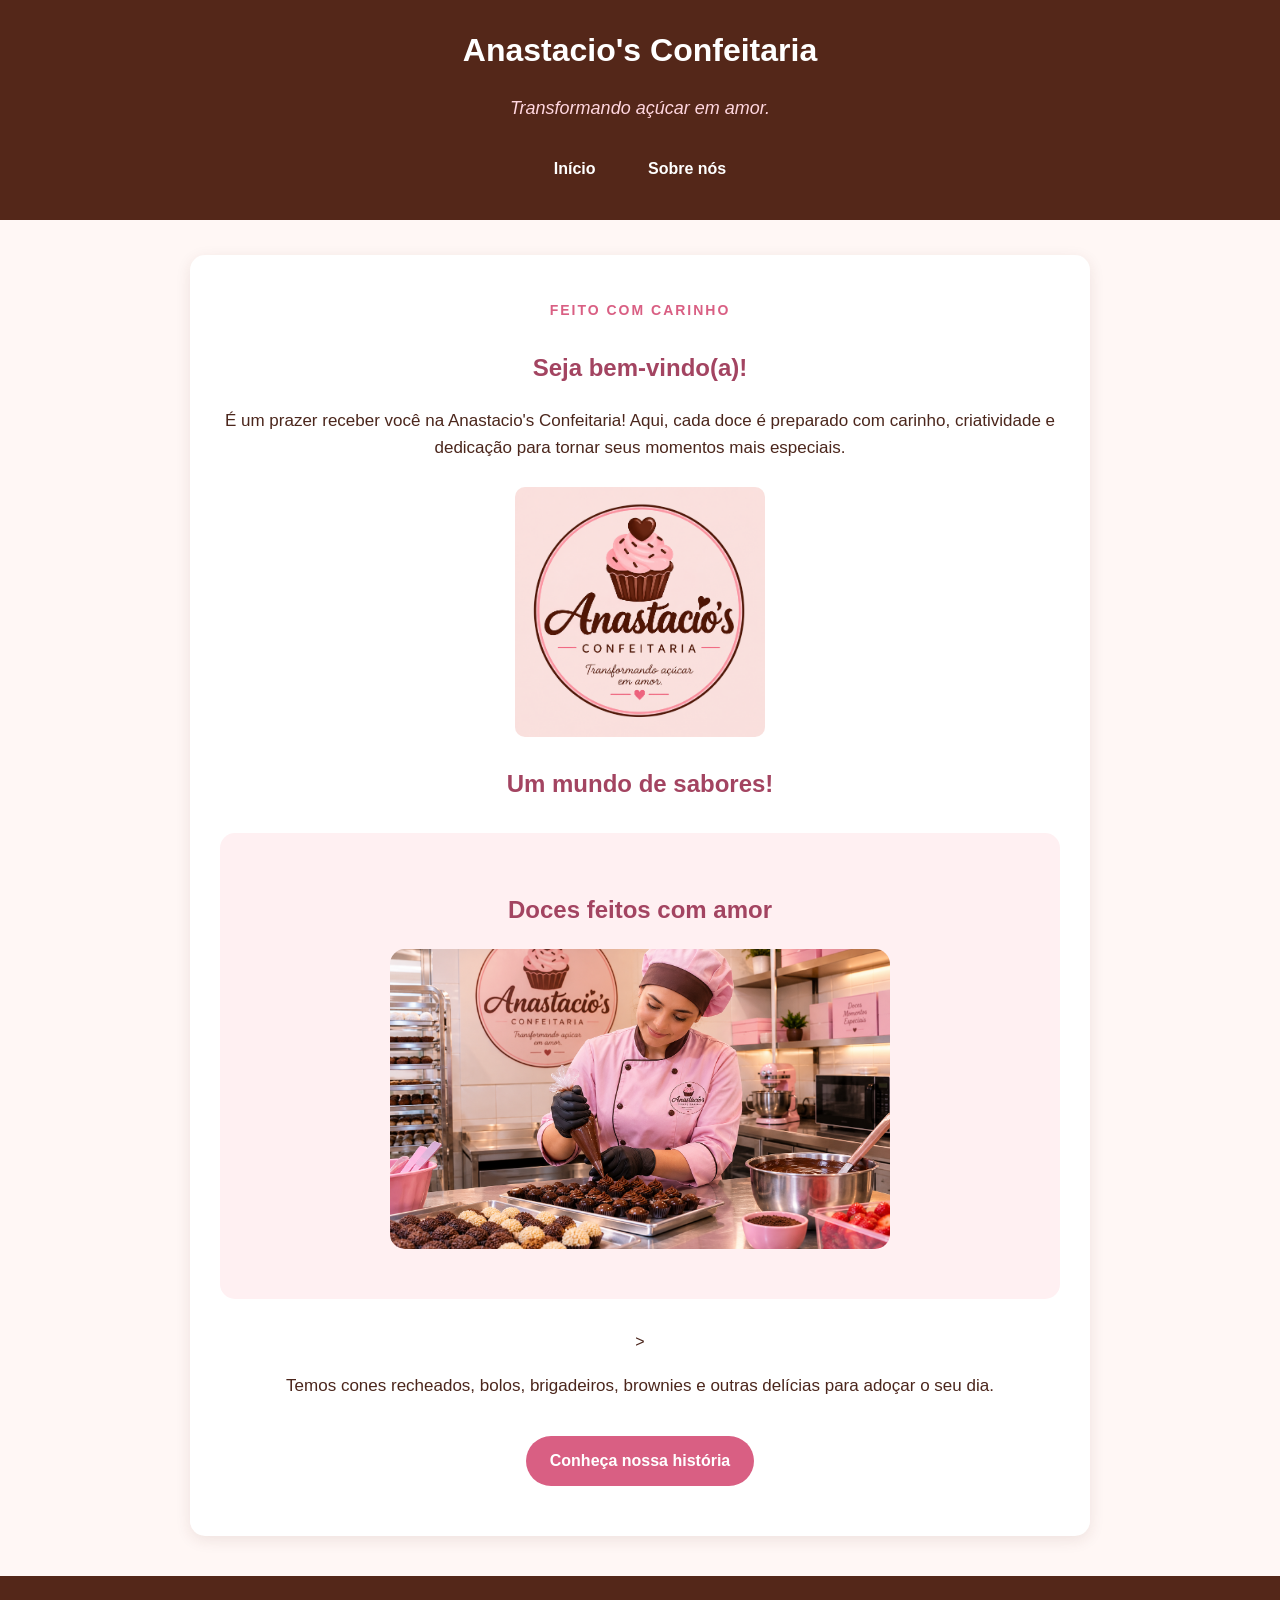
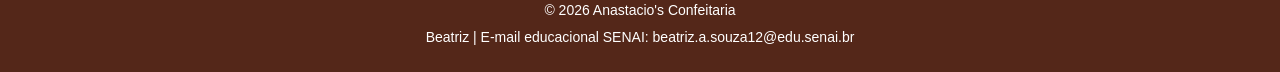
<file: index.html>
<!DOCTYPE html>
<html lang="pt-br">
<head>
    <meta charset="UTF-8">
    <meta name="viewport" content="width=device-width, initial-scale=1.0">
    <title>Anastacio's Confeitaria</title>
    <link rel="stylesheet" href="style.css">
    <script src="script.js" defer></script>
</head>

<body>

    <header>
        <h1>Anastacio's Confeitaria</h1>
        <p class="slogan">Transformando açúcar em amor.</p>

        <nav>
            <a href="index.html">Início</a>
            <a href="sobre.html">Sobre nós</a>
        </nav>
    </header>

    <main>
        <section class="boas-vindas">
            <p class="destaque">FEITO COM CARINHO</p>

            <h2>Seja bem-vindo(a)!</h2>

            <p>
                É um prazer receber você na Anastacio's Confeitaria!
                Aqui, cada doce é preparado com carinho, criatividade
                e dedicação para tornar seus momentos mais especiais.
            </p>

            <img
                src="imagens/logo.png"
                alt="Logotipo da Anastacio's Confeitaria"
                class="logo"
            >

            <h2>Um mundo de sabores!</h2>

            <section class="producao">
    <h2>Doces feitos com amor</h2>

    <p>
      
      <img src="./imagens/confeitaria.png"
     alt="Pessoa preparando doces na confeitaria"
     class="foto-confeitaria">
    
        
    
</section>
                
    
    
           >

            <p>
                Temos cones recheados, bolos, brigadeiros, brownies
                e outras delícias para adoçar o seu dia.
            </p>

            <a class="botao" href="sobre.html">
                Conheça nossa história
            </a>
        </section>
    </main>

    <footer>
        <p>
            &copy; <span id="ano"></span> Anastacio's Confeitaria
        </p>

        <p>
            Beatriz | E-mail educacional SENAI:
            beatriz.a.souza12@edu.senai.br
        </p>
    </footer>

</body>
</html>
</file>
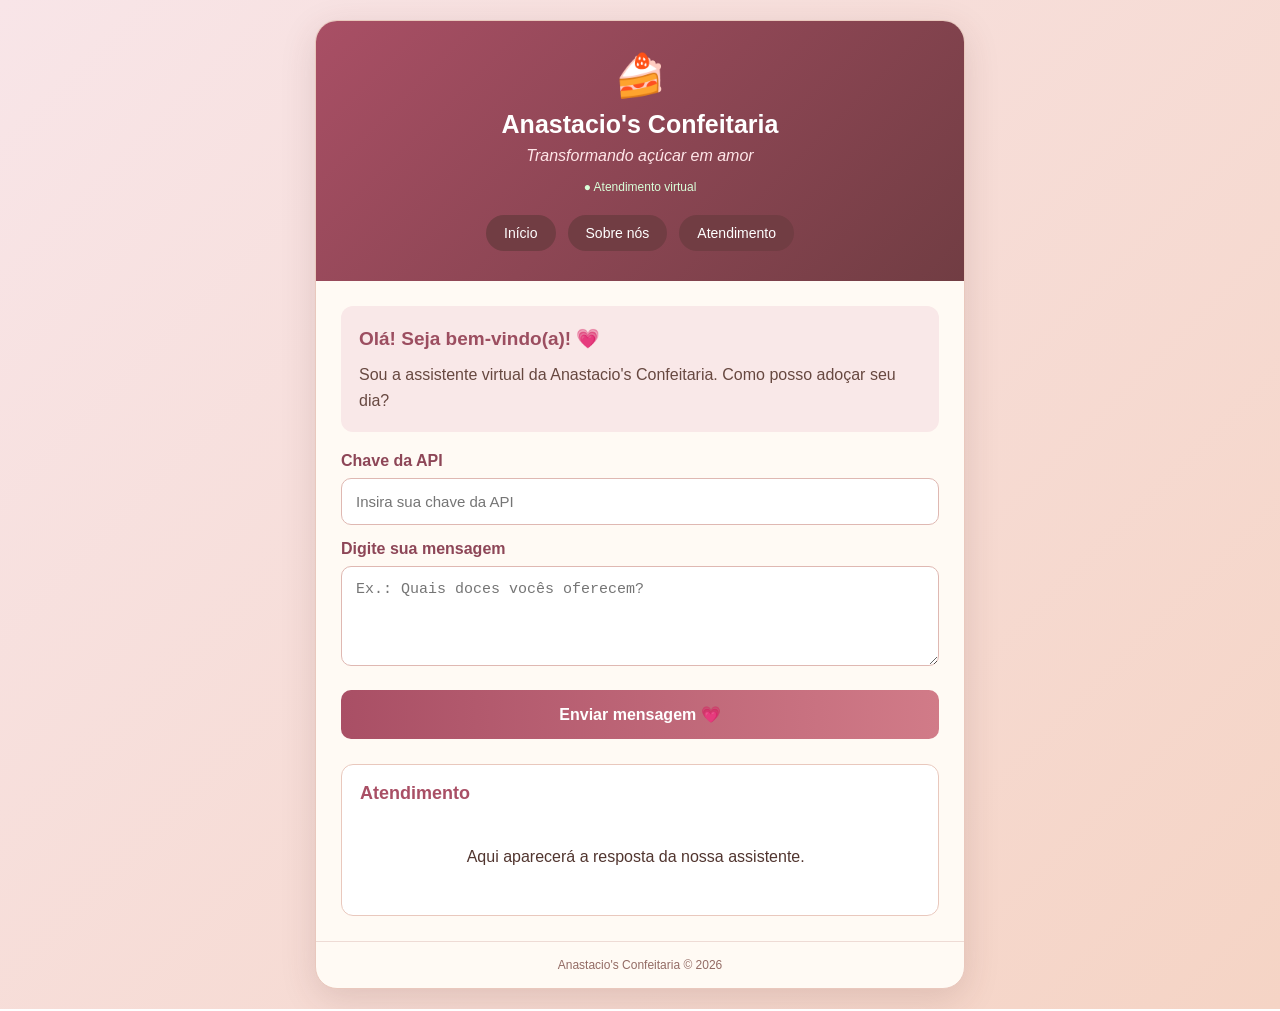
<file: atendimento.html>
<!DOCTYPE html>
<html lang="pt-br">
<head>
    <meta charset="UTF-8">
    <meta name="viewport" content="width=device-width, initial-scale=1.0">

    <title>Atendimento | Anastacio's Confeitaria</title>

    <link rel="stylesheet" href="styleChatBot.css">
    <script src="scriptChat.js" defer></script>
</head>
<body>

    <main class="container">
        <section class="chatbot">

            <header class="cabecalho">
                <div class="logo">🍰</div>

                <h1>Anastacio's Confeitaria</h1>
                <p>Transformando açúcar em amor</p>

                <span class="status">● Atendimento virtual</span>

                <nav class="menu">
                    <a href="index.html">Início</a>
                    <a href="sobre.html">Sobre nós</a>
                    <a href="atendimento.html">Atendimento</a>
                </nav>
            </header>

            <div class="conteudo">

                <div class="boas-vindas">
                    <h2>Olá! Seja bem-vindo(a)! 💗</h2>
                    <p>
                        Sou a assistente virtual da Anastacio's
                        Confeitaria. Como posso adoçar seu dia?
                    </p>
                </div>

                <label for="apiKey">Chave da API</label>

                <input
                    type="password"
                    id="apiKey"
                    placeholder="Insira sua chave da API"
                    autocomplete="off"
                >

                <label for="mensagem">Digite sua mensagem</label>

                <textarea
                    id="mensagem"
                    placeholder="Ex.: Quais doces vocês oferecem?"
                    rows="4"
                ></textarea>

                <button id="btnEnviar" type="button">
                    Enviar mensagem 💗
                </button>

                <div class="resposta">
                    <h2>Atendimento</h2>

                    <div id="resposta">
                        Aqui aparecerá a resposta da nossa assistente.
                    </div>
                </div>

            </div>

            <footer>
                Anastacio's Confeitaria © 2026
            </footer>

        </section>
    </main>

</body>
</html>
</file>
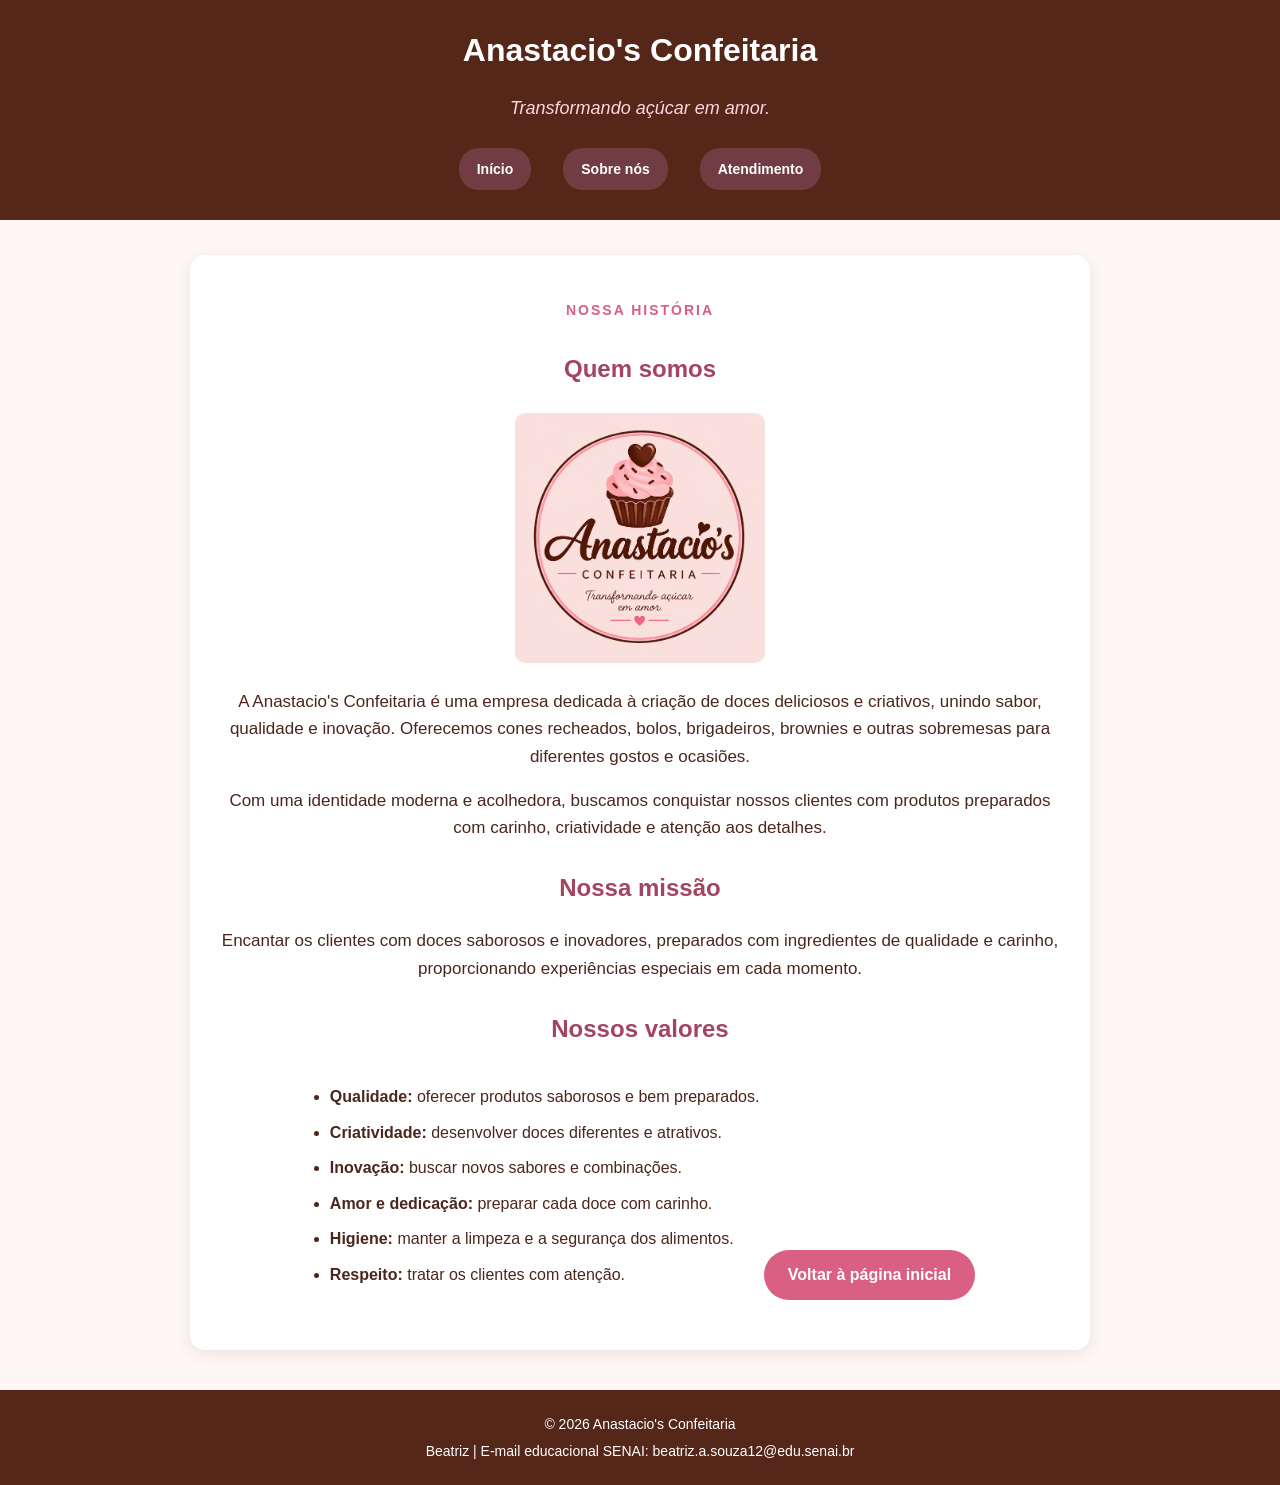
<file: sobre.html>
<!DOCTYPE html>
<html lang="pt-br">
<head>
    <meta charset="UTF-8">
    <meta name="viewport" content="width=device-width, initial-scale=1.0">

    <title>Sobre nós | Anastacio's Confeitaria</title>

    <link rel="stylesheet" href="style.css">
    <script src="script.js" defer></script>
</head>

<body>

    <header>
        <h1>Anastacio's Confeitaria</h1>

        <p class="slogan">
            Transformando açúcar em amor.
        </p>

        <nav class="menu">
            <a href="index.html">Início</a>
            <a href="sobre.html">Sobre nós</a>
            <a href="atendimento.html">Atendimento</a>
        </nav>
    </header>

    <main>
        <section class="conteudo">

            <p class="destaque">NOSSA HISTÓRIA</p>

            <h2>Quem somos</h2>

            <img
                src="imagens/logo.png"
                alt="Logotipo da Anastacio's Confeitaria"
                class="logo"
            >

            <p>
                A Anastacio's Confeitaria é uma empresa dedicada
                à criação de doces deliciosos e criativos, unindo
                sabor, qualidade e inovação. Oferecemos cones
                recheados, bolos, brigadeiros, brownies e outras
                sobremesas para diferentes gostos e ocasiões.
            </p>

            <p>
                Com uma identidade moderna e acolhedora, buscamos
                conquistar nossos clientes com produtos preparados
                com carinho, criatividade e atenção aos detalhes.
            </p>

            <h2>Nossa missão</h2>

            <p>
                Encantar os clientes com doces saborosos e inovadores,
                preparados com ingredientes de qualidade e carinho,
                proporcionando experiências especiais em cada momento.
            </p>

            <h2>Nossos valores</h2>

            <ul class="lista-valores">
                <li><strong>Qualidade:</strong> oferecer produtos saborosos e bem preparados.</li>
                <li><strong>Criatividade:</strong> desenvolver doces diferentes e atrativos.</li>
                <li><strong>Inovação:</strong> buscar novos sabores e combinações.</li>
                <li><strong>Amor e dedicação:</strong> preparar cada doce com carinho.</li>
                <li><strong>Higiene:</strong> manter a limpeza e a segurança dos alimentos.</li>
                <li><strong>Respeito:</strong> tratar os clientes com atenção.</li>
            </ul>

            <a class="botao" href="index.html">
                Voltar à página inicial
            </a>

        </section>
    </main>

    <footer>
        <p>
            &copy; <span id="ano"></span> Anastacio's Confeitaria
        </p>

        <p>
            Beatriz | E-mail educacional SENAI:
            beatriz.a.souza12@edu.senai.br
        </p>
    </footer>

</body>
</html>
</file>
<file: style.css>
/* Configuração geral */
* {
    box-sizing: border-box;
}

body {
    margin: 0;
    font-family: Arial, sans-serif;
    background-color: #fff7f5;
    color: #4b261c;
    line-height: 1.6;
}

/* Cabeçalho */
header {
    background-color: #542719;
    color: white;
    text-align: center;
    padding: 25px 15px;
}

header h1 {
    margin: 0;
    font-size: 32px;
}

.slogan {
    color: #ffd6df;
    font-style: italic;
    font-size: 18px;
}

/* Menu de navegação */
nav {
    margin-top: 20px;
}

nav a {
    display: inline-block;
    color: white;
    text-decoration: none;
    margin: 5px 10px;
    padding: 8px 14px;
    border-radius: 20px;
    font-weight: bold;
}

nav a:hover {
    background-color: #d95f83;
}

/* Conteúdo das páginas */
.boas-vindas,
.conteudo {
    max-width: 900px;
    margin: 35px auto;
    padding: 30px;
    text-align: center;
    background-color: white;
    border-radius: 15px;
    box-shadow: 0 4px 15px rgba(84, 39, 25, 0.10);
}

h2 {
    color: #a34461;
    margin-top: 28px;
}

p {
    font-size: 17px;
}

.destaque {
    color: #d95f83;
    font-size: 14px;
    font-weight: bold;
    letter-spacing: 2px;
}

/* Logotipo */
.logo {
    display: block;
    width: 250px;
    max-width: 100%;
    height: auto;
    margin: 25px auto;
    border-radius: 10px;
}

/* Foto de doces */
.foto-doce {
    display: block;
    width: 100%;
    max-width: 500px;
    height: auto;
    margin: 20px auto;
    border-radius: 12px;
}

/* Lista de valores */
.lista-valores {
    display: inline-block;
    max-width: 100%;
    padding-left: 25px;
    text-align: left;
}

.lista-valores li {
    margin-bottom: 10px;
}

/* Botões */
.botao {
    display: inline-block;
    margin: 20px 0;
    padding: 12px 24px;
    background-color: #d95f83;
    color: white;
    text-decoration: none;
    border-radius: 25px;
    font-weight: bold;
}

.botao:hover {
    background-color: #a34461;
}

/* Rodapé */
footer {
    background-color: #542719;
    color: white;
    text-align: center;
    padding: 18px 10px;
    margin-top: 40px;
}

footer p {
    font-size: 14px;
    margin: 5px;
    overflow-wrap: anywhere;
}

/* Adaptação para celulares */
@media (max-width: 600px) {
    header h1 {
        font-size: 25px;
    }

    .boas-vindas,
    .conteudo {
        margin: 20px 12px;
        padding: 20px 15px;
    }

    h2 {
        font-size: 22px;
    }

    p {
        font-size: 16px;
    }

    .logo {
        width: 220px;
    }

    nav a {
        margin: 4px;
    }
}.producao {
    text-align: center;
    padding: 30px 20px;
    margin: 30px auto;
    max-width: 900px;
    background-color: #fff0f2;
    border-radius: 15px;
}

.imagem-confeitaria {
    width: 100%;
    max-width: 1000px;
    margin: 30px auto;
    padding: 0 15px;
}

.foto-confeitaria {
    width: 100%;
    max-width: 500px;
    height: 300px;
    object-fit: cover;
    display: block;
    margin: 20px auto;
    border-radius: 15px;
}

.menu {
    display: flex;
    justify-content: center;
    flex-wrap: wrap;
    gap: 12px;
    margin-top: 20px;
}

.menu a {
    text-decoration: none;
    color: #ffffff;
    background-color: #713d43;
    padding: 10px 18px;
    border-radius: 20px;
    font-size: 14px;
    transition: 0.3s;
}

.menu a:hover {
    color: #ffffff;
    background-color: #d17b88;
    transform: translateY(-2px);
}
</file>
<file: styleChatBot.css>
* {
    margin: 0;
    padding: 0;
    box-sizing: border-box;
}

body {
    font-family: Arial, sans-serif;
    background: linear-gradient(135deg, #f8e5e8, #f5d4c5);
    color: #51352f;
    min-height: 100vh;
    display: flex;
    justify-content: center;
    align-items: center;
    padding: 20px;
}

.container {
    width: 100%;
    max-width: 650px;
}

.chatbot {
    background: #fffaf4;
    border: 1px solid #e9c8bd;
    border-radius: 22px;
    overflow: hidden;
    box-shadow: 0 10px 35px rgba(92, 48, 44, 0.15);
}

.cabecalho {
    text-align: center;
    padding: 30px 20px;
    background: linear-gradient(135deg, #a94f65, #713d43);
    color: white;
}

.logo {
    font-size: 42px;
    margin-bottom: 10px;
}

.cabecalho h1 {
    font-size: 25px;
    margin-bottom: 8px;
}

.cabecalho p {
    color: #ffe6e8;
    font-style: italic;
}

.status {
    display: inline-block;
    color: #d9ffd9;
    font-size: 12px;
    margin-top: 15px;
}

.conteudo {
    padding: 25px;
}

.boas-vindas {
    background: #f9e8e8;
    padding: 18px;
    border-radius: 12px;
    margin-bottom: 20px;
    line-height: 1.6;
}

.boas-vindas h2 {
    color: #9c4e60;
    font-size: 19px;
    margin-bottom: 8px;
}

.boas-vindas p {
    color: #674840;
}

label {
    display: block;
    margin: 15px 0 8px;
    color: #8d4657;
    font-weight: bold;
}

input,
textarea {
    width: 100%;
    padding: 14px;
    border: 1px solid #dfb8b2;
    border-radius: 10px;
    background: #fff;
    color: #51352f;
    font-size: 15px;
    outline: none;
}

input:focus,
textarea:focus {
    border-color: #b45c72;
    box-shadow: 0 0 7px rgba(180, 92, 114, 0.2);
}

textarea {
    resize: vertical;
    min-height: 100px;
}

button {
    width: 100%;
    padding: 15px;
    margin-top: 20px;
    border: none;
    border-radius: 10px;
    background: linear-gradient(90deg, #a94f65, #d17b88);
    color: white;
    font-size: 16px;
    font-weight: bold;
    cursor: pointer;
    transition: 0.3s;
}

button:hover {
    transform: translateY(-2px);
    box-shadow: 0 5px 15px rgba(169, 79, 101, 0.25);
}

button:disabled {
    opacity: 0.6;
    cursor: not-allowed;
}

.resposta {
    margin-top: 25px;
    padding: 18px;
    border: 1px solid #e9c8bd;
    border-radius: 12px;
    background: #fff;
}

.resposta h2 {
    color: #a94f65;
    font-size: 18px;
    margin-bottom: 12px;
}

#resposta {
    color: #51352f;
    line-height: 1.7;
    white-space: pre-wrap;
    overflow-wrap: anywhere;
    min-height: 45px;
}

footer {
    text-align: center;
    padding: 16px;
    color: #936b64;
    font-size: 12px;
    border-top: 1px solid #eedbd5;
}

@media (max-width: 480px) {
    .conteudo {
        padding: 18px;
    }

    .cabecalho h1 {
        font-size: 21px;
    }
}

.menu {
    display: flex;
    justify-content: center;
    flex-wrap: wrap;
    gap: 12px;
    margin-top: 20px;
}

.menu a {
    text-decoration: none;
    color: #ffffff;
    background-color: #713d43;
    padding: 10px 18px;
    border-radius: 20px;
    font-size: 14px;
    transition: 0.3s;
}

.menu a:hover {
    color: #ffffff;
    background-color: #d17b88;
    transform: translateY(-2px);
}
</file>
